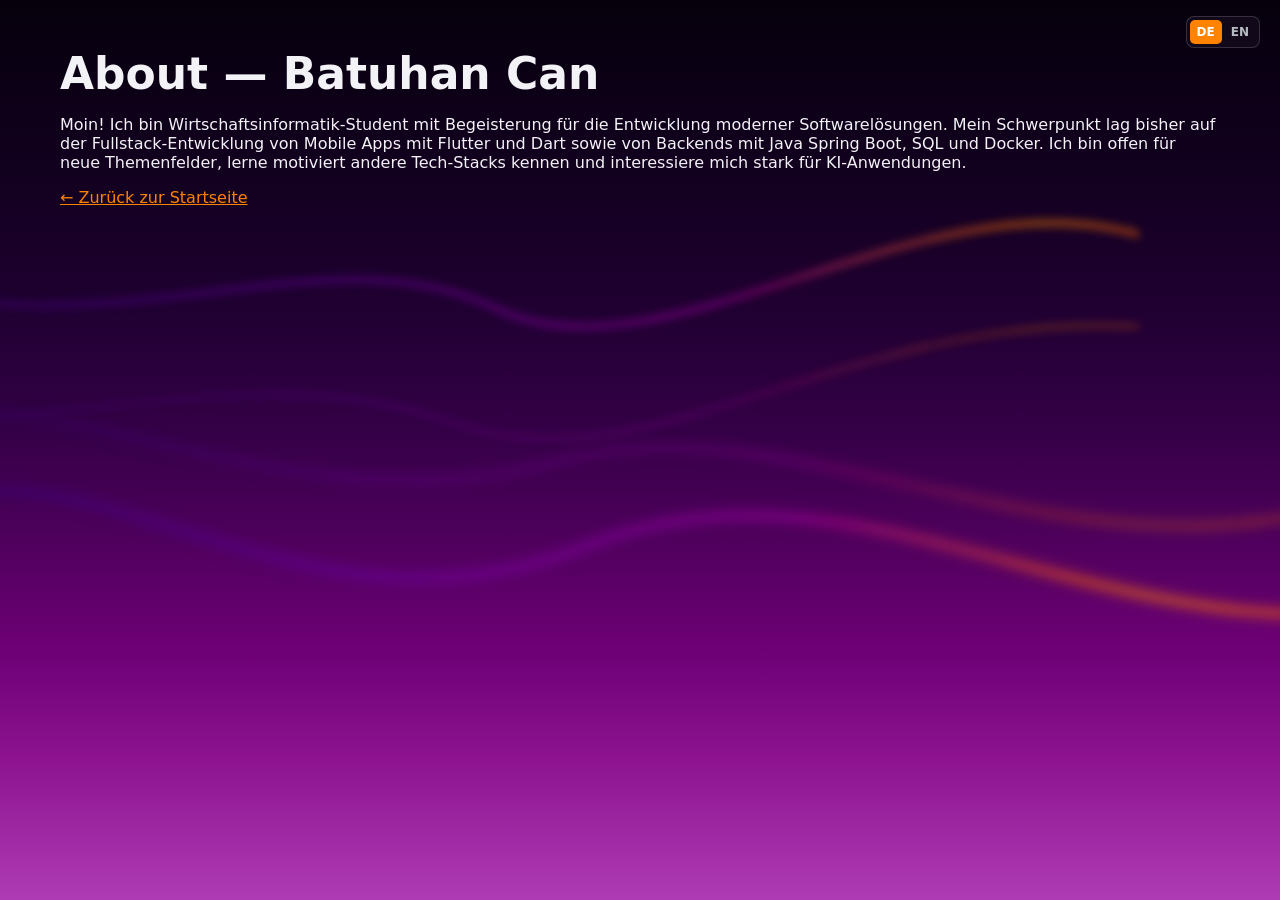
<file: pages/about.html>
<!doctype html>
<html lang="de">
<head>
	<meta charset="utf-8">
	<meta name="viewport" content="width=device-width, initial-scale=1">
	<title>About — Batuhan Can</title>
	<link rel="stylesheet" href="../css/style.css">
	<meta name="description" content="Portfolio von Batuhan Can, Wirtschaftsinformatik-Student mit Fokus auf Fullstack-Entwicklung, Mobile Apps und KI-Anwendungen." data-i18n="page.description">
</head>
	<body data-title-key="page.about">
	<main class="container" style="padding:40px 20px;">
		<h1 data-i18n="page.about">About — Batuhan Can</h1>
		<p data-i18n="about.sub">Moin! Ich bin Wirtschaftsinformatik-Student mit Begeisterung für die Entwicklung moderner Softwarelösungen. Mein Schwerpunkt lag bisher auf der Fullstack-Entwicklung von Mobile Apps mit Flutter und Dart sowie von Backends mit Java Spring Boot, SQL und Docker. Ich bin offen für neue Themenfelder, lerne motiviert andere Tech-Stacks kennen und interessiere mich stark für KI-Anwendungen.</p>
		<p><a href="../index.html" data-i18n="project.back">Zurück zur Startseite</a></p>
	</main>
	<script src="../js/script.js"></script>
</body>
</html>
</file>
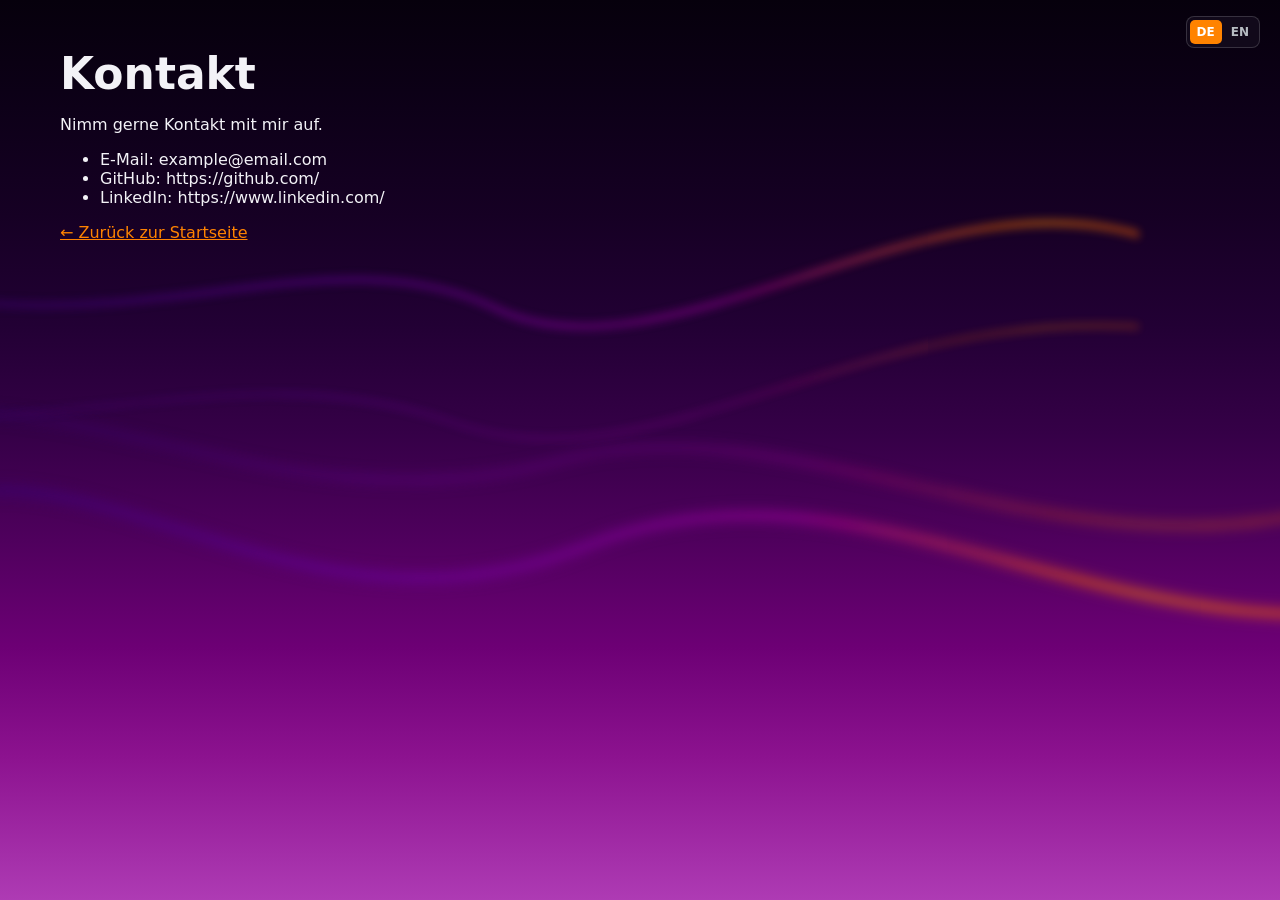
<file: pages/contact.html>
<!doctype html>
<html lang="de">
<head>
	<meta charset="utf-8">
	<meta name="viewport" content="width=device-width, initial-scale=1">
	<title>Kontakt — Batuhan Can</title>
	<link rel="stylesheet" href="../css/style.css">
</head>
	<body data-title-key="page.contact">
	<main class="container" style="padding:40px 20px;">
		<h1 data-i18n="contact.title">Contact</h1>
		<p data-i18n="contact.sub">Nimm gerne Kontakt mit mir auf:</p>
		<ul>
			<li>E-Mail: example@email.com</li>
			<li>GitHub: https://github.com/</li>
			<li>LinkedIn: https://www.linkedin.com/</li>
		</ul>
		<p><a href="../index.html" data-i18n="project.back">Zurück zur Startseite</a></p>
	</main>
	<script src="../js/script.js"></script>
</body>
</html>
</file>
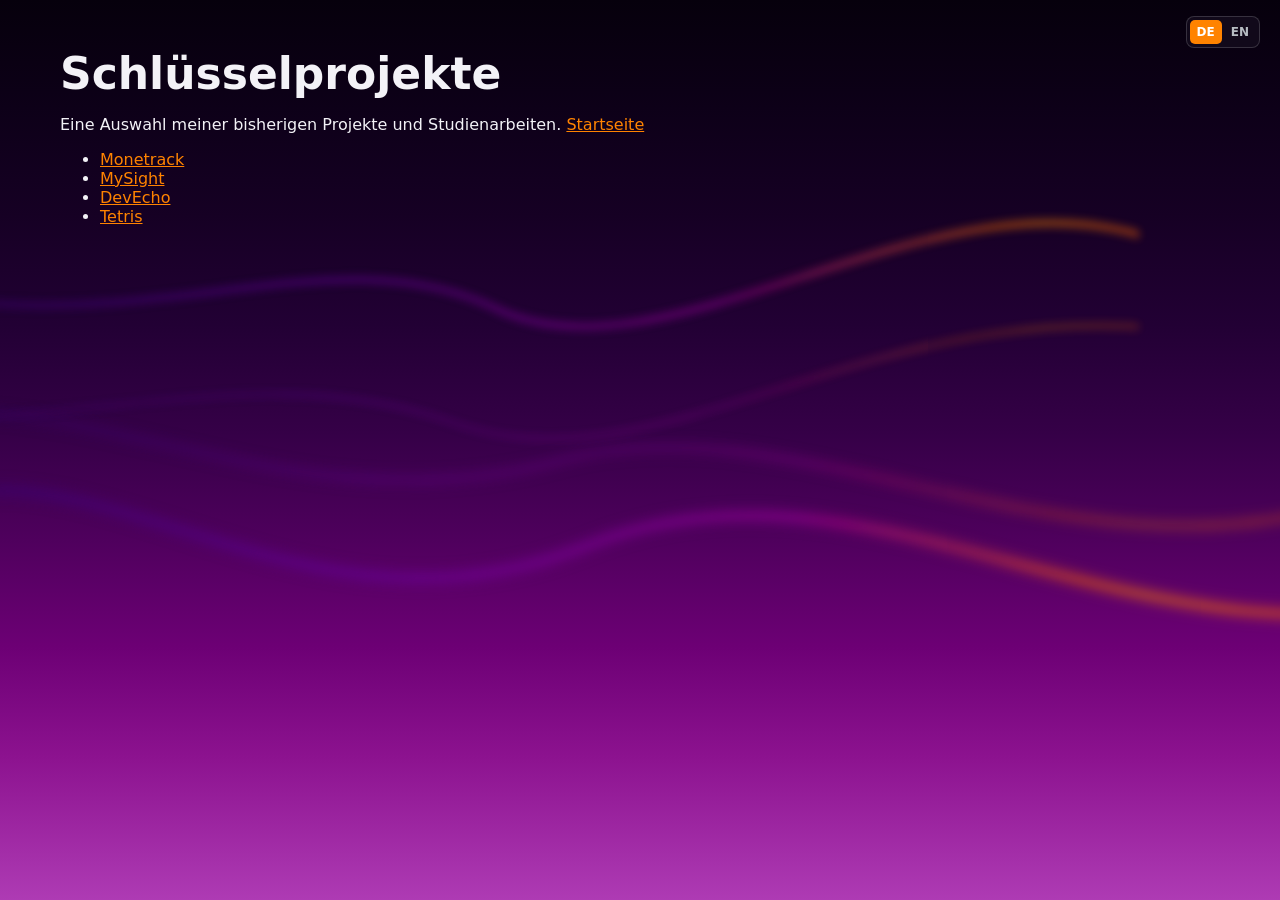
<file: pages/projects.html>
<!doctype html>
<html lang="de">
<head>
	<meta charset="utf-8">
	<meta name="viewport" content="width=device-width, initial-scale=1">
	<title>Projekte — Batuhan Can</title>
	<link rel="stylesheet" href="../css/style.css">
</head>
	<body data-title-key="page.projects">
	<main class="container" style="padding:40px 20px;">
		<h1 data-i18n="projects.title">Projects</h1>
		<p><span data-i18n="projects.sub">Eine Auswahl meiner bisherigen Projekte und Studienarbeiten. Zurück zur Startseite:</span> <a href="../index.html" data-i18n="nav.home">Home</a></p>
		<ul>
			<li><a href="../projects/projekt-1.html" data-i18n="project.one">Monetrack</a></li>
			<li><a href="../projects/projekt-2.html" data-i18n="project.two">MySight</a></li>
			<li><a href="../projects/projekt-3.html" data-i18n="project.three">DevEcho</a></li>
			<li><a href="../projects/projekt-4.html" data-i18n="project.four">Tetris</a></li>
		</ul>
	</main>
	<script src="../js/script.js"></script>
</body>
</html>
</file>
<file: css/style.css>
:root {
	--color-purple-dark: #2e005d;
	--color-purple: #5c008b;
	--color-purple-light: #8e008b;
	--color-orange: #ff8300;
	--color-orange-light: #ff6200;

	--bg: #1b0b2a;
	/* aufgehelltes dunkles Violett */
	--surface: #241635;
	/* hellere Cards */
	--muted: #b6bcc2;
	--glass: rgba(255, 255, 255, 0.03);
	--radius: 12px;
	--container: 1200px;

	/* =====================================================
	   MAIN PAGE BACKGROUND GRADIENT
	   
	   Hier kannst du die Hintergrundfarben verändern.
	   Der Gradient erstreckt sich über die GESAMTE Webseite.
	   
	   Passe diese Farben an, um den Hintergrund zu ändern:
	   - hellere/dunklere Varianten mögen
	   - mehr Orange oder mehr Violett bevorzugen
	   
	   ===================================================== */
	--gradient-0: #06000c;
	--gradient-12: #0d0018;
	--gradient-24: #160024;
	--gradient-36: #220034;
	--gradient-48: #350047;
	--gradient-60: #4f005d;
	--gradient-72: #6d0075;
	--gradient-84: #8c128f;
	--gradient-100: #ae3bb4;

	/*--gradient-0: #1a0033;
	--gradient-12: #2e005d;
	--gradient-24: #3d0066;
	--gradient-36: #4a0077;
	--gradient-48: #5c1580;
	--gradient-60: #6a3a70;
	--gradient-72: #7a4565;
	--gradient-84: #7a5555;
	--gradient-100: #7a6545;*/
}

* {
	box-sizing: border-box
}

html {
	height: auto;
}

body {
	margin: 0;
	font-family: Inter, ui-sans-serif, system-ui, -apple-system, 'Segoe UI', Roboto, 'Helvetica Neue', Arial;
	/* =====================================================
	   GLOBAL BACKGROUND GRADIENT
	   Ein durchgehender Gradient über die gesamte Webseite.
	   Wird durch CSS Custom Properties oben definiert.
	   ===================================================== */
	background: linear-gradient(180deg,
			var(--gradient-0) 0%,
			var(--gradient-12) 12%,
			var(--gradient-24) 24%,
			var(--gradient-36) 36%,
			var(--gradient-48) 48%,
			var(--gradient-60) 60%,
			var(--gradient-72) 72%,
			var(--gradient-84) 84%,
			var(--gradient-100) 100%);
	background-repeat: no-repeat;
	background-attachment: scroll;
	color: #f3f2f7;
	-webkit-font-smoothing: antialiased;
	-moz-osx-font-smoothing: grayscale;
	position: relative;
	overflow-x: hidden;
	min-height: 100vh;
}

.container {
	max-width: var(--container);
	margin: 0 auto;
	padding: 0 20px;
	position: relative;
	z-index: 4
}

.skip-link {
	position: absolute;
	left: -9999px;
	top: auto;
	width: 1px;
	height: 1px;
	overflow: hidden
}

.site-header {
	position: sticky;
	top: 0;
	z-index: 50;
	backdrop-filter: blur(6px);
	background: linear-gradient(180deg, rgba(20, 12, 30, 0.6), rgba(20, 12, 30, 0.35));
	border-bottom: 1px solid rgba(255, 255, 255, 0.03)
}

.header-inner {
	display: flex;
	align-items: center;
	justify-content: space-between;
	padding: 16px 0
}

.language-switcher {
	position: fixed;
	top: 16px;
	right: 20px;
	display: flex;
	gap: 2px;
	z-index: 100;
	padding: 3px;
	border: 1px solid rgba(255, 255, 255, 0.16);
	border-radius: 8px;
	background: rgba(20, 12, 30, 0.82);
	backdrop-filter: blur(8px)
}

.language-switcher button {
	padding: 5px 7px;
	border: 0;
	border-radius: 5px;
	background: transparent;
	color: var(--muted);
	font: inherit;
	font-size: 12px;
	font-weight: 700;
	cursor: pointer
}

.language-switcher button.active,
.language-switcher button:hover,
.language-switcher button:focus-visible {
	background: var(--color-orange);
	color: #fff
}

.brand {
	color: var(--color-purple-light);
	font-weight: 700;
	text-decoration: none
}

.primary-nav ul {
	display: flex;
	gap: 18px;
	align-items: center;
	margin: 0;
	padding: 0;
	list-style: none
}

.primary-nav a {
	color: var(--muted);
	text-decoration: none;
	padding: 8px 10px;
	border-radius: 8px;
	transition: all .2s
}

.primary-nav a:hover,
.primary-nav a:focus {
	color: #fff;
	background: linear-gradient(90deg, var(--color-purple), var(--color-orange));
	box-shadow: 0 6px 18px rgba(92, 0, 139, 0.14)
}

.nav-toggle {
	display: none;
	background: none;
	border: 0;
	color: inherit
}

.hamburger {
	display: inline-block;
	width: 22px;
	height: 2px;
	background: var(--muted);
	position: relative
}

.hamburger::before,
.hamburger::after {
	content: '';
	position: absolute;
	left: 0;
	width: 22px;
	height: 2px;
	background: var(--muted);
	transition: transform .2s;
}

.hamburger::before {
	top: -6px
}

.hamburger::after {
	top: 6px
}

.hero {
	padding: 64px 0
}

.hero-inner {
	display: grid;
	grid-template-columns: 1fr 360px;
	gap: 32px;
	align-items: center
}

.eyebrow {
	color: var(--color-orange-light);
	margin: 0;
	font-weight: 600
}

h1 {
	font-size: clamp(28px, 4vw, 44px);
	margin: 8px 0
}

.hero-sub {
	color: var(--muted);
	max-width: 60ch
}

.hero-ctas {
	display: flex;
	gap: 12px;
	margin-top: 18px
}

.btn {
	display: inline-flex;
	align-items: center;
	gap: 8px;
	padding: 10px 16px;
	border-radius: 10px;
	text-decoration: none;
	font-weight: 600
}

/* General links styling */
a {
	color: var(--color-orange);
	text-decoration: underline;
	transition: all .2s
}

a:hover,
a:focus {
	color: var(--color-orange-light);
	text-decoration-thickness: 2px
}

.btn.primary {
	background: linear-gradient(90deg, var(--color-purple), var(--color-orange));
	color: #fff
}

.btn.ghost {
	background: transparent;
	border: 1px solid rgba(255, 255, 255, 0.04);
	color: var(--muted)
}

.profile-card {
	width: 100%;
	max-width: 360px;
	margin-left: auto
}

.profile-image {
	width: 100%;
	height: 360px;
	border-radius: 18px;
	background: linear-gradient(135deg, var(--color-purple), var(--color-orange));
	background-size: cover;
	background-position: center;
	box-shadow: 0 12px 34px rgba(46, 0, 93, 0.22);
	position: relative;
	overflow: hidden;
	border: 1px solid rgba(255, 255, 255, 0.04)
}

.profile-image::after {
	content: "";
	position: absolute;
	inset: 0;
	background: linear-gradient(180deg, rgba(0, 0, 0, 0.05), transparent)
}

.section {
	padding: 64px 0
}

.section-header h2 {
	margin: 0 0 6px 0
}

.section-sub {
	color: var(--muted);
	margin: 0 0 20px 0
}

.about-grid {
	display: grid;
	grid-template-columns: repeat(3, 1fr);
	gap: 20px
}

.about-card {
	background: rgba(20, 0, 40, 0.6);
	padding: 18px;
	border-radius: 12px;
	box-shadow: 0 8px 20px rgba(0, 0, 0, 0.5);
	border: 1px solid rgba(255, 255, 255, 0.12);
	color: #f7f6fb
}

.skills-grid {
	display: flex;
	flex-wrap: wrap;
	gap: 12px
}

.skill-card {
	background: rgba(20, 0, 40, 0.65);
	padding: 10px 14px;
	border-radius: 10px;
	color: #fff;
	border: 1px solid rgba(255, 255, 255, 0.12);
	min-width: 110px;
	text-align: center;
	transition: transform .18s
}

.skill-card:hover {
	transform: translateY(-6px)
}

.projects-grid {
	display: grid;
	gap: 18px;
	grid-template-columns: repeat(4, 1fr);
}

.project-card {
	position: relative;
	display: block;
	border-radius: 14px;
	overflow: hidden;
	min-height: 220px;
	text-decoration: none;
	color: inherit;
	box-shadow: 0 8px 26px rgba(15, 8, 30, 0.6);
	transition: transform .24s, box-shadow .24s
}

.project-card:focus {
	outline: 3px solid rgba(140, 0, 139, 0.22)
}

.project-card:hover {
	transform: translateY(-8px);
	box-shadow: 0 20px 50px rgba(92, 0, 139, 0.18)
}

.project-bg {
	position: absolute;
	inset: 0;
	background-size: cover;
	background-position: center;
	filter: brightness(.66);
	transition: transform .6s
}

.project-card:hover .project-bg {
	transform: scale(1.06)
}

.project-content {
	position: relative;
	padding: 18px;
	z-index: 2;
	background: linear-gradient(180deg, rgba(20, 0, 40, 0.7), rgba(10, 0, 30, 0.8))
}

.project-content h3 {
	margin: 0 0 6px 0
}

.muted {
	color: var(--muted);
	font-size: 14px
}

.tags {
	display: flex;
	gap: 8px;
	margin-top: 12px
}

.tags span {
	background: rgba(20, 0, 40, 0.6);
	padding: 6px 8px;
	border-radius: 999px;
	font-size: 12px;
	border: 1px solid rgba(255, 255, 255, 0.15)
}

.project-cta {
	display: inline-block;
	margin-top: 12px;
	background: linear-gradient(90deg, var(--color-purple), var(--color-orange));
	padding: 6px 10px;
	border-radius: 8px;
	color: #fff;
	font-weight: 600
}

.contact-grid {
	display: grid;
	grid-template-columns: repeat(3, 1fr);
	gap: 16px
}

.contact-card {
	background: rgba(20, 0, 40, 0.6);
	padding: 18px;
	border-radius: 12px;
	position: relative;
	color: #fff;
	box-shadow: 0 10px 30px rgba(0, 0, 0, 0.6);
	border: 1px solid rgba(255, 255, 255, 0.12);
	padding-right: 72px
}

.contact-card a {
	color: var(--color-orange-light);
	font-weight: 600;
	text-decoration: none;
	transition: all .2s
}

.contact-card a:hover,
.contact-card a:focus {
	color: #fff;
	text-decoration: underline
}

/* Contact image placeholders */
.contact-icon {
	position: absolute;
	right: 18px;
	top: 50%;
	transform: translateY(-50%);
	width: 40px;
	height: 40px;
	display: block;
	background-size: contain;
	background-repeat: no-repeat;
	background-position: center;
	opacity: 0.98;
	transition: transform .18s ease, box-shadow .18s;
	object-fit: contain;
	border: 0
}

.contact-card:hover .contact-icon {
	transform: translateY(-56%) scale(1.06)
}

/* OLD SVG contact icons (removed - replaced with image placeholders above) */
.contact-card:hover {
	transform: translateY(-6px);
	box-shadow: 0 22px 48px rgba(92, 0, 139, 0.12);
	border-image: linear-gradient(90deg, var(--color-purple), var(--color-orange)) 1
}

.contact-form {
	display: grid;
	gap: 10px;
	max-width: 600px;
	margin-top: 16px
}

.contact-form input,
.contact-form textarea {
	background: rgba(20, 0, 40, 0.5);
	border: 1px solid rgba(255, 255, 255, 0.2);
	padding: 8px;
	border-radius: 8px;
	color: inherit
}

.site-footer {
	padding: 20px 0;
	border-top: 1px solid rgba(255, 255, 255, 0.03);
	margin-top: 40px
}

.footer-inner {
	display: flex;
	justify-content: space-between;
	align-items: center
}

.footer-nav a {
	color: var(--muted);
	margin-left: 12px;
	text-decoration: none
}

/* Responsive */
@media (max-width:1100px) {
	.projects-grid {
		grid-template-columns: repeat(3, 1fr)
	}

	.hero-inner {
		grid-template-columns: 1fr 300px
	}
}

@media (max-width:800px) {
	.projects-grid {
		grid-template-columns: repeat(2, 1fr)
	}

	.contact-grid {
		grid-template-columns: 1fr
	}

	.about-grid {
		grid-template-columns: 1fr
	}

	.hero-inner {
		grid-template-columns: 1fr
	}

	.hero-right {
		order: 2
	}
}

@media (max-width:540px) {
	.language-switcher {
		top: 12px;
		right: 60px
	}
	.projects-grid {
		grid-template-columns: 1fr
	}

	.primary-nav {
		position: fixed;
		inset: auto 0 0 0;
		background: linear-gradient(180deg, rgba(10, 7, 20, 0.95), rgba(10, 7, 20, 0.98));
		padding: 20px;
		border-top: 1px solid rgba(255, 255, 255, 0.02);
		display: none
	}

	.primary-nav[data-visible="true"] {
		display: block
	}

	.nav-toggle {
		display: block
	}

	.primary-nav ul {
		flex-direction: column
	}

	.profile-image {
		height: 260px
	}
}

/* small reveal default state */
.reveal {
	opacity: 0;
	transform: translateY(30px);
	transition: opacity .6s cubic-bezier(.2, .8, .2, 1), transform .6s cubic-bezier(.2, .8, .2, 1)
}

.reveal.visible {
	opacity: 1;
	transform: none
}

/* prefers-reduced-motion */
@media (prefers-reduced-motion:reduce) {
	* {
		transition: none !important;
		animation: none !important
	}

	body::before,
	body::after {
		animation: none !important;
		opacity: 0.25
	}
}

/* Background organic thin gradient lines using two layered SVGs in pseudo-elements */
body::before,
body::after {
	content: "";
	position: fixed;
	pointer-events: none;
	z-index: 0;
	display: block
}

body::before {
	inset: auto -6% 12% auto;
	width: 110vw;
	height: 68vh;
	background-repeat: no-repeat;
	background-position: center center;
	background-size: cover;
	filter: blur(6px) saturate(120%);
	opacity: 1;
	transform-origin: center;
	transition: opacity .3s ease
}

body::after {
	inset: 6% auto -6% -6%;
	width: 95vw;
	height: 80vh;
	background-repeat: no-repeat;
	background-position: center center;
	background-size: cover;
	filter: blur(4px) saturate(110%);
	opacity: 0.9
}

/* multiple thin stroked curves with gradient along stroke, glow via stroke-opacity and blur */
body::before {
	background-image: url("data:image/svg+xml;utf8,<svg xmlns='http://www.w3.org/2000/svg' viewBox='0 0 1600 900'><defs><linearGradient id='lg1' gradientUnits='userSpaceOnUse' x1='0' x2='1600'><stop offset='0' stop-color='%232e005d'/><stop offset='0.3' stop-color='%235c008b'/><stop offset='0.6' stop-color='%238e008b'/><stop offset='0.85' stop-color='%23ff8300'/><stop offset='1' stop-color='%23ff6200'/></linearGradient><filter id='f1' x='-20%' y='-20%' width='140%' height='140%'><feGaussianBlur stdDeviation='6' result='b'/><feMerge><feMergeNode in='b'/><feMergeNode in='SourceGraphic'/></feMerge></filter></defs><g filter='url(%23f1)'><path d='M-120 520 C120 320 360 660 720 520 C1060 380 1360 700 1780 560' fill='none' stroke='url(%23lg1)' stroke-width='3.8' stroke-linecap='round' stroke-linejoin='round' opacity='0.95'/><path d='M-200 420 C80 260 340 520 700 420 C980 350 1280 580 1620 460' fill='none' stroke='url(%23lg1)' stroke-width='2.4' stroke-linecap='round' stroke-linejoin='round' opacity='0.6'/></g></svg>")
}

body::after {
	background-image: url("data:image/svg+xml;utf8,<svg xmlns='http://www.w3.org/2000/svg' viewBox='0 0 1600 900'><defs><linearGradient id='lg2' gradientUnits='userSpaceOnUse' x1='0' x2='1600'><stop offset='0' stop-color='%232e005d'/><stop offset='0.35' stop-color='%235c008b'/><stop offset='0.65' stop-color='%238e008b'/><stop offset='0.9' stop-color='%23ff8300'/><stop offset='1' stop-color='%23ff6200'/></linearGradient><filter id='f2' x='-20%' y='-20%' width='140%' height='140%'><feGaussianBlur stdDeviation='4' result='b'/><feMerge><feMergeNode in='b'/><feMergeNode in='SourceGraphic'/></feMerge></filter></defs><g filter='url(%23f2)'><path d='M1600 240 C1320 120 980 420 760 320 C520 200 240 420 -160 240' fill='none' stroke='url(%23lg2)' stroke-width='3.2' stroke-linecap='round' stroke-linejoin='round' opacity='0.9'/><path d='M1700 360 C1250 260 980 560 700 460 C420 360 120 520 -160 420' fill='none' stroke='url(%23lg2)' stroke-width='2.2' stroke-linecap='round' stroke-linejoin='round' opacity='0.5'/></g></svg>")
}

/* slow floating animation, subtle */
@keyframes floatSlow {
	0% {
		transform: translateY(0) rotate(0)
	}

	50% {
		transform: translateY(-8px) rotate(0.06deg)
	}

	100% {
		transform: translateY(0) rotate(0)
	}
}

body::before {
	animation: floatSlow 36s linear infinite
}

body::after {
	animation: floatSlow 46s linear infinite reverse
}

@media (max-width:800px) {

	body::before,
	body::after {
		opacity: 0.6;
		filter: blur(6px)
	}
}

@media (prefers-reduced-motion:reduce) {

	body::before,
	body::after {
		animation: none;
		opacity: 0.55
	}
}

/* Ensure main UI layers above backgrounds */
.site-header,
main,
.site-footer {
	position: relative;
	z-index: 4
}

/* fix invalid fallback line removed earlier */
.project-bg {
	background-color: #221431
}

/* fallback backgrounds for missing images (keeps cards pretty) */
.project-bg {
	background-color: linear-gradient(135deg, var(--color-purple-dark), var(--color-orange));
}
</file>
